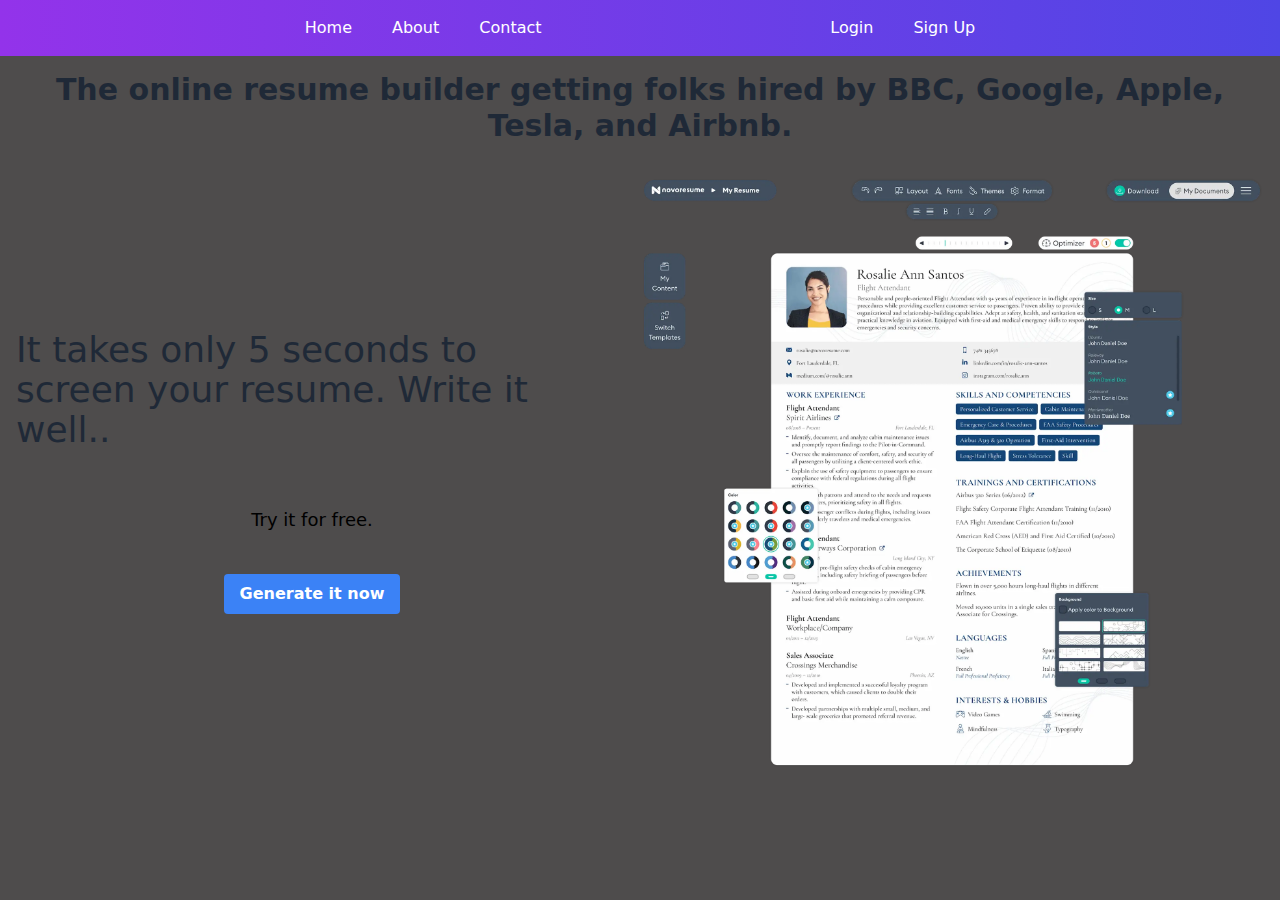
<file: src/index.html>
<!DOCTYPE html>
<html lang="en">

<head>
    <meta charset="UTF-8">
    <meta name="viewport" content="width=device-width, initial-scale=1.0">
    <title>Home Page</title>
    <link rel="stylesheet" href="output.css">
</head>

<body class= "">
    <!-- navbar -->
    <nav
        class="flex justify-evenly items-center bg-gradient-to-r from-purple-600 to-indigo-600 p-4 fixed top-0 left-0 right-0">
        <ul class="flex gap-10">
            <li><a href="index.html" class="text-white hover:text-yellow-300">Home</a></li>
            <li><a href="about.html" class="text-white hover:text-yellow-300">About</a></li>
            <li><a href="contact.html" class="text-white hover:text-yellow-300">Contact</a></li>
        </ul>
        <ul class="flex gap-10">
            <li><a href="../auth/login.html" class="text-white hover:text-yellow-300">Login</a></li>
            <li><a href="../auth/signup.html" class="text-white hover:text-yellow-300">Sign Up</a></li>
        </ul>
    </nav>


    <!-- middle  -->
    <div class="container mx-auto px-4 py-8 mt-10">
        <!-- <h1 class="text-3xl md:text-2xl lg:text-3xl w-[100%] font-semibold text-center  text-gray-800 mb-8">The online
            resume builder getting folks hired by BBC, Google, Apple, Tesla, and Airbnb.</h1> -->
            <h1 class="text-3xl md:text-2xl lg:text-3xl w-[100%] font-semibold text-center text-gray-800 mb-8" id="moving-heading">
                The online resume builder getting folks hired by BBC, Google, Apple, Tesla, and Airbnb.
              </h1>
        <div class="flex flex-col align-middle md:flex-row  justify-center ">
            <div
                class="text-center h-auto w-50% md:text-left md:w-1/2 md:pr-8 flex flex-col gap-10 justify-center items-center ">
                <!-- <h2 class="text-4xl md:text-3xl lg:text-4xl w-[30vw]  text-gray-800 mb-4  ">Build your brand-new resume in as little as 5 minutes.
                    <span class="block text-sm md:text-base lg:text-lg">Try it for free.</span>
                </h2> -->
                <h2 class="text-4xl md:text-3xl lg:text-4xl text-gray-800 mb-4 inline-block animated-text">It takes only 5 seconds to screen your resume. Write it well..</h2>
                <span class="block text-sm md:text-base lg:text-lg">Try it for free.</span>

                <a href="../auth/signup.html"> <button
                        class="bg-blue-500 hover:bg-blue-600 text-white font-bold py-2 px-4 rounded ">Generate it
                        now</button></a>
            </div>
            <div class="md:w-1/2 mt-6 md:mt-0 flex justify-center">
                <img class="w-full h-auto" src="../images/middleImage.webp" alt="Desktop_Image">
            </div>
        </div>
    </div>

    <!-- middle second -->
    <script src="index.js"></script>
</body>

</html>
</file>
<file: src/output.css>
/*
! tailwindcss v3.4.3 | MIT License | https://tailwindcss.com
*/

/*
1. Prevent padding and border from affecting element width. (https://github.com/mozdevs/cssremedy/issues/4)
2. Allow adding a border to an element by just adding a border-width. (https://github.com/tailwindcss/tailwindcss/pull/116)
*/

*,
::before,
::after {
  box-sizing: border-box;
  /* 1 */
  border-width: 0;
  /* 2 */
  border-style: solid;
  /* 2 */
  border-color: #e5e7eb;
  /* 2 */
}

::before,
::after {
  --tw-content: '';
}

body{
  background-color: rgb(78, 76, 76);
  overflow-x: hidden;
}
/*
1. Use a consistent sensible line-height in all browsers.
2. Prevent adjustments of font size after orientation changes in iOS.
3. Use a more readable tab size.
4. Use the user's configured `sans` font-family by default.
5. Use the user's configured `sans` font-feature-settings by default.
6. Use the user's configured `sans` font-variation-settings by default.
7. Disable tap highlights on iOS
*/

html,
:host {
  line-height: 1.5;
  /* 1 */
  -webkit-text-size-adjust: 100%;
  /* 2 */
  -moz-tab-size: 4;
  /* 3 */
  -o-tab-size: 4;
     tab-size: 4;
  /* 3 */
  font-family: ui-sans-serif, system-ui, sans-serif, "Apple Color Emoji", "Segoe UI Emoji", "Segoe UI Symbol", "Noto Color Emoji";
  /* 4 */
  font-feature-settings: normal;
  /* 5 */
  font-variation-settings: normal;
  /* 6 */
  -webkit-tap-highlight-color: transparent;
  /* 7 */
}

/*
1. Remove the margin in all browsers.
2. Inherit line-height from `html` so users can set them as a class directly on the `html` element.
*/

body {
  margin: 0;
  /* 1 */
  line-height: inherit;
  /* 2 */
}

/*
1. Add the correct height in Firefox.
2. Correct the inheritance of border color in Firefox. (https://bugzilla.mozilla.org/show_bug.cgi?id=190655)
3. Ensure horizontal rules are visible by default.
*/
.animated-text {
  animation: bounce 2s infinite;
}

@keyframes bounce {
  0% { transform: translateY(0); }
  50% { transform: translateY(-10px); }
  100% { transform: translateY(0); }
}
@keyframes moveRight {
  0% {
    transform: translateX(0);
  }
  100% {
    transform: translateX(100%);
  }
}
/* You can adjust the animation duration, timing function, etc., as needed */
/* #moving-heading {
  animation: moveRight 10s linear infinite; /* Change duration (10s) as needed */
} */
hr {
  height: 0;
  /* 1 */
  color: inherit;
  /* 2 */
  border-top-width: 1px;
  /* 3 */
}

/*
Add the correct text decoration in Chrome, Edge, and Safari.
*/

abbr:where([title]) {
  -webkit-text-decoration: underline dotted;
          text-decoration: underline dotted;
}

/*
Remove the default font size and weight for headings.
*/

h1,
h2,
h3,
h4,
h5,
h6 {
  font-size: inherit;
  font-weight: inherit;
}

/*
Reset links to optimize for opt-in styling instead of opt-out.
*/

a {
  color: inherit;
  text-decoration: inherit;
}

/*
Add the correct font weight in Edge and Safari.
*/

b,
strong {
  font-weight: bolder;
}

/*
1. Use the user's configured `mono` font-family by default.
2. Use the user's configured `mono` font-feature-settings by default.
3. Use the user's configured `mono` font-variation-settings by default.
4. Correct the odd `em` font sizing in all browsers.
*/

code,
kbd,
samp,
pre {
  font-family: ui-monospace, SFMono-Regular, Menlo, Monaco, Consolas, "Liberation Mono", "Courier New", monospace;
  /* 1 */
  font-feature-settings: normal;
  /* 2 */
  font-variation-settings: normal;
  /* 3 */
  font-size: 1em;
  /* 4 */
}

/*
Add the correct font size in all browsers.
*/

small {
  font-size: 80%;
}

/*
Prevent `sub` and `sup` elements from affecting the line height in all browsers.
*/

sub,
sup {
  font-size: 75%;
  line-height: 0;
  position: relative;
  vertical-align: baseline;
}

sub {
  bottom: -0.25em;
}

sup {
  top: -0.5em;
}

/*
1. Remove text indentation from table contents in Chrome and Safari. (https://bugs.chromium.org/p/chromium/issues/detail?id=999088, https://bugs.webkit.org/show_bug.cgi?id=201297)
2. Correct table border color inheritance in all Chrome and Safari. (https://bugs.chromium.org/p/chromium/issues/detail?id=935729, https://bugs.webkit.org/show_bug.cgi?id=195016)
3. Remove gaps between table borders by default.
*/

table {
  text-indent: 0;
  /* 1 */
  border-color: inherit;
  /* 2 */
  border-collapse: collapse;
  /* 3 */
}

/*
1. Change the font styles in all browsers.
2. Remove the margin in Firefox and Safari.
3. Remove default padding in all browsers.
*/

button,
input,
optgroup,
select,
textarea {
  font-family: inherit;
  /* 1 */
  font-feature-settings: inherit;
  /* 1 */
  font-variation-settings: inherit;
  /* 1 */
  font-size: 100%;
  /* 1 */
  font-weight: inherit;
  /* 1 */
  line-height: inherit;
  /* 1 */
  letter-spacing: inherit;
  /* 1 */
  color: inherit;
  /* 1 */
  margin: 0;
  /* 2 */
  padding: 0;
  /* 3 */
}

/*
Remove the inheritance of text transform in Edge and Firefox.
*/

button,
select {
  text-transform: none;
}

/*
1. Correct the inability to style clickable types in iOS and Safari.
2. Remove default button styles.
*/

button,
input:where([type='button']),
input:where([type='reset']),
input:where([type='submit']) {
  -webkit-appearance: button;
  /* 1 */
  background-color: transparent;
  /* 2 */
  background-image: none;
  /* 2 */
}

/*
Use the modern Firefox focus style for all focusable elements.
*/

:-moz-focusring {
  outline: auto;
}

/*
Remove the additional `:invalid` styles in Firefox. (https://github.com/mozilla/gecko-dev/blob/2f9eacd9d3d995c937b4251a5557d95d494c9be1/layout/style/res/forms.css#L728-L737)
*/

:-moz-ui-invalid {
  box-shadow: none;
}

/*
Add the correct vertical alignment in Chrome and Firefox.
*/

progress {
  vertical-align: baseline;
}

/*
Correct the cursor style of increment and decrement buttons in Safari.
*/

::-webkit-inner-spin-button,
::-webkit-outer-spin-button {
  height: auto;
}

/*
1. Correct the odd appearance in Chrome and Safari.
2. Correct the outline style in Safari.
*/

[type='search'] {
  -webkit-appearance: textfield;
  /* 1 */
  outline-offset: -2px;
  /* 2 */
}

/*
Remove the inner padding in Chrome and Safari on macOS.
*/

::-webkit-search-decoration {
  -webkit-appearance: none;
}

/*
1. Correct the inability to style clickable types in iOS and Safari.
2. Change font properties to `inherit` in Safari.
*/

::-webkit-file-upload-button {
  -webkit-appearance: button;
  /* 1 */
  font: inherit;
  /* 2 */
}

/*
Add the correct display in Chrome and Safari.
*/

summary {
  display: list-item;
}

/*
Removes the default spacing and border for appropriate elements.
*/

blockquote,
dl,
dd,
h1,
h2,
h3,
h4,
h5,
h6,
hr,
figure,
p,
pre {
  margin: 0;
}

fieldset {
  margin: 0;
  padding: 0;
}

legend {
  padding: 0;
}

ol,
ul,
menu {
  list-style: none;
  margin: 0;
  padding: 0;
}

/*
Reset default styling for dialogs.
*/

dialog {
  padding: 0;
}

/*
Prevent resizing textareas horizontally by default.
*/

textarea {
  resize: vertical;
}

/*
1. Reset the default placeholder opacity in Firefox. (https://github.com/tailwindlabs/tailwindcss/issues/3300)
2. Set the default placeholder color to the user's configured gray 400 color.
*/

input::-moz-placeholder, textarea::-moz-placeholder {
  opacity: 1;
  /* 1 */
  color: #9ca3af;
  /* 2 */
}

input::placeholder,
textarea::placeholder {
  opacity: 1;
  /* 1 */
  color: #9ca3af;
  /* 2 */
}

/*
Set the default cursor for buttons.
*/

button,
[role="button"] {
  cursor: pointer;
}

/*
Make sure disabled buttons don't get the pointer cursor.
*/

:disabled {
  cursor: default;
}

/*
1. Make replaced elements `display: block` by default. (https://github.com/mozdevs/cssremedy/issues/14)
2. Add `vertical-align: middle` to align replaced elements more sensibly by default. (https://github.com/jensimmons/cssremedy/issues/14#issuecomment-634934210)
   This can trigger a poorly considered lint error in some tools but is included by design.
*/

img,
svg,
video,
canvas,
audio,
iframe,
embed,
object {
  display: block;
  /* 1 */
  vertical-align: middle;
  /* 2 */
}

/*
Constrain images and videos to the parent width and preserve their intrinsic aspect ratio. (https://github.com/mozdevs/cssremedy/issues/14)
*/

img,
video {
  max-width: 100%;
  height: auto;
}

/* Make elements with the HTML hidden attribute stay hidden by default */

[hidden] {
  display: none;
}

*, ::before, ::after {
  --tw-border-spacing-x: 0;
  --tw-border-spacing-y: 0;
  --tw-translate-x: 0;
  --tw-translate-y: 0;
  --tw-rotate: 0;
  --tw-skew-x: 0;
  --tw-skew-y: 0;
  --tw-scale-x: 1;
  --tw-scale-y: 1;
  --tw-pan-x:  ;
  --tw-pan-y:  ;
  --tw-pinch-zoom:  ;
  --tw-scroll-snap-strictness: proximity;
  --tw-gradient-from-position:  ;
  --tw-gradient-via-position:  ;
  --tw-gradient-to-position:  ;
  --tw-ordinal:  ;
  --tw-slashed-zero:  ;
  --tw-numeric-figure:  ;
  --tw-numeric-spacing:  ;
  --tw-numeric-fraction:  ;
  --tw-ring-inset:  ;
  --tw-ring-offset-width: 0px;
  --tw-ring-offset-color: #fff;
  --tw-ring-color: rgb(59 130 246 / 0.5);
  --tw-ring-offset-shadow: 0 0 #0000;
  --tw-ring-shadow: 0 0 #0000;
  --tw-shadow: 0 0 #0000;
  --tw-shadow-colored: 0 0 #0000;
  --tw-blur:  ;
  --tw-brightness:  ;
  --tw-contrast:  ;
  --tw-grayscale:  ;
  --tw-hue-rotate:  ;
  --tw-invert:  ;
  --tw-saturate:  ;
  --tw-sepia:  ;
  --tw-drop-shadow:  ;
  --tw-backdrop-blur:  ;
  --tw-backdrop-brightness:  ;
  --tw-backdrop-contrast:  ;
  --tw-backdrop-grayscale:  ;
  --tw-backdrop-hue-rotate:  ;
  --tw-backdrop-invert:  ;
  --tw-backdrop-opacity:  ;
  --tw-backdrop-saturate:  ;
  --tw-backdrop-sepia:  ;
  --tw-contain-size:  ;
  --tw-contain-layout:  ;
  --tw-contain-paint:  ;
  --tw-contain-style:  ;
}

::backdrop {
  --tw-border-spacing-x: 0;
  --tw-border-spacing-y: 0;
  --tw-translate-x: 0;
  --tw-translate-y: 0;
  --tw-rotate: 0;
  --tw-skew-x: 0;
  --tw-skew-y: 0;
  --tw-scale-x: 1;
  --tw-scale-y: 1;
  --tw-pan-x:  ;
  --tw-pan-y:  ;
  --tw-pinch-zoom:  ;
  --tw-scroll-snap-strictness: proximity;
  --tw-gradient-from-position:  ;
  --tw-gradient-via-position:  ;
  --tw-gradient-to-position:  ;
  --tw-ordinal:  ;
  --tw-slashed-zero:  ;
  --tw-numeric-figure:  ;
  --tw-numeric-spacing:  ;
  --tw-numeric-fraction:  ;
  --tw-ring-inset:  ;
  --tw-ring-offset-width: 0px;
  --tw-ring-offset-color: #fff;
  --tw-ring-color: rgb(59 130 246 / 0.5);
  --tw-ring-offset-shadow: 0 0 #0000;
  --tw-ring-shadow: 0 0 #0000;
  --tw-shadow: 0 0 #0000;
  --tw-shadow-colored: 0 0 #0000;
  --tw-blur:  ;
  --tw-brightness:  ;
  --tw-contrast:  ;
  --tw-grayscale:  ;
  --tw-hue-rotate:  ;
  --tw-invert:  ;
  --tw-saturate:  ;
  --tw-sepia:  ;
  --tw-drop-shadow:  ;
  --tw-backdrop-blur:  ;
  --tw-backdrop-brightness:  ;
  --tw-backdrop-contrast:  ;
  --tw-backdrop-grayscale:  ;
  --tw-backdrop-hue-rotate:  ;
  --tw-backdrop-invert:  ;
  --tw-backdrop-opacity:  ;
  --tw-backdrop-saturate:  ;
  --tw-backdrop-sepia:  ;
  --tw-contain-size:  ;
  --tw-contain-layout:  ;
  --tw-contain-paint:  ;
  --tw-contain-style:  ;
}

.container {
  width: 100%;
}

@media (min-width: 640px) {
  .container {
    max-width: 640px;
  }
}

@media (min-width: 768px) {
  .container {
    max-width: 768px;
  }
}

@media (min-width: 1024px) {
  .container {
    max-width: 1024px;
  }
}

@media (min-width: 1280px) {
  .container {
    max-width: 1280px;
  }
}

@media (min-width: 1536px) {
  .container {
    max-width: 1536px;
  }
}

.fixed {
  position: fixed;
}

.top-0 {
  top: 0px;
}

.left-0 {
  left: 0px;
}

.right-0 {
  right: 0px;
}

.mx-auto {
  margin-left: auto;
  margin-right: auto;
}

.mb-4 {
  margin-bottom: 1rem;
}

.mb-8 {
  margin-bottom: 2rem;
}

.mt-6 {
  margin-top: 1.5rem;
}

.mt-10 {
  margin-top: 2.5rem;
}

.ml-9 {
  margin-left: 2.25rem;
}

.ml-10 {
  margin-left: 2.5rem;
}

.block {
  display: block;
}

.flex {
  display: flex;
}

.h-\[\] {
  height: ;
}

.h-\[80vh\] {
  height: 80vh;
}

.h-\[100vh\] {
  height: 100vh;
}

.h-\[120vh\] {
  height: 120vh;
}

.h-auto {
  height: auto;
}

.w-\[\] {
  width: ;
}

.w-\[80\] {
  width: 80;
}

.w-\[80vw\] {
  width: 80vw;
}

.w-\[100vw\] {
  width: 100vw;
}

.w-full {
  width: 100%;
}

.w-\[30vw\] {
  width: 30vw;
}

.w-\[50vw\] {
  width: 50vw;
}

.w-\[10\] {
  width: 10;
}

.w-\[10\%\] {
  width: 10%;
}

.w-\[10px\] {
  width: 10px;
}

.w-\[30\%\] {
  width: 30%;
}

.flex-col {
  flex-direction: column;
}

.items-center {
  align-items: center;
}

.justify-center {
  justify-content: center;
}

.justify-between {
  justify-content: space-between;
}

.justify-evenly {
  justify-content: space-evenly;
}

.gap-4 {
  gap: 1rem;
}

.gap-10 {
  gap: 2.5rem;
}

.gap-7 {
  gap: 1.75rem;
}

.gap-8 {
  gap: 2rem;
}

.rounded {
  border-radius: 0.25rem;
}

.bg-slate-600 {
  --tw-bg-opacity: 1;
  background-color: rgb(71 85 105 / var(--tw-bg-opacity));
}

.bg-gray-200 {
  --tw-bg-opacity: 1;
  background-color: rgb(229 231 235 / var(--tw-bg-opacity));
}

.bg-gray-600 {
  --tw-bg-opacity: 1;
  background-color: rgb(75 85 99 / var(--tw-bg-opacity));
}

.bg-blue-500 {
  --tw-bg-opacity: 1;
  background-color: rgb(59 130 246 / var(--tw-bg-opacity));
}

.bg-gradient-to-r {
  background-image: linear-gradient(to right, var(--tw-gradient-stops));
}

.from-purple-600 {
  --tw-gradient-from: #9333ea var(--tw-gradient-from-position);
  --tw-gradient-to: rgb(147 51 234 / 0) var(--tw-gradient-to-position);
  --tw-gradient-stops: var(--tw-gradient-from), var(--tw-gradient-to);
}

.to-indigo-600 {
  --tw-gradient-to: #4f46e5 var(--tw-gradient-to-position);
}

.p-4 {
  padding: 1rem;
}

.px-4 {
  padding-left: 1rem;
  padding-right: 1rem;
}

.py-2 {
  padding-top: 0.5rem;
  padding-bottom: 0.5rem;
}

.py-8 {
  padding-top: 2rem;
  padding-bottom: 2rem;
}

.text-center {
  text-align: center;
}

.text-4xl {
  font-size: 2.25rem;
  line-height: 2.5rem;
}

.text-2xl {
  font-size: 1.5rem;
  line-height: 2rem;
}

.text-3xl {
  font-size: 1.875rem;
  line-height: 2.25rem;
}

.text-sm {
  font-size: 0.875rem;
  line-height: 1.25rem;
}

.font-bold {
  font-weight: 700;
}

.font-semibold {
  font-weight: 600;
}

.text-blue-600 {
  --tw-text-opacity: 1;
  color: rgb(37 99 235 / var(--tw-text-opacity));
}

.text-black {
  --tw-text-opacity: 1;
  color: rgb(0 0 0 / var(--tw-text-opacity));
}

.text-white {
  --tw-text-opacity: 1;
  color: rgb(255 255 255 / var(--tw-text-opacity));
}

.text-gray-800 {
  --tw-text-opacity: 1;
  color: rgb(31 41 55 / var(--tw-text-opacity));
}

.hover\:bg-blue-600:hover {
  --tw-bg-opacity: 1;
  background-color: rgb(37 99 235 / var(--tw-bg-opacity));
}

.hover\:text-blue-800:hover {
  --tw-text-opacity: 1;
  color: rgb(30 64 175 / var(--tw-text-opacity));
}

.hover\:text-yellow-300:hover {
  --tw-text-opacity: 1;
  color: rgb(253 224 71 / var(--tw-text-opacity));
}

@media (min-width: 768px) {
  .md\:mt-0 {
    margin-top: 0px;
  }

  .md\:w-1\/2 {
    width: 50%;
  }

  .md\:flex-row {
    flex-direction: row;
  }

  .md\:pr-8 {
    padding-right: 2rem;
  }

  .md\:text-left {
    text-align: left;
  }

  .md\:text-3xl {
    font-size: 1.875rem;
    line-height: 2.25rem;
  }

  .md\:text-4xl {
    font-size: 2.25rem;
    line-height: 2.5rem;
  }

  .md\:text-base {
    font-size: 1rem;
    line-height: 1.5rem;
  }

  .md\:text-2xl {
    font-size: 1.5rem;
    line-height: 2rem;
  }
}

@media (min-width: 1024px) {
  .lg\:text-4xl {
    font-size: 2.25rem;
    line-height: 2.5rem;
  }

  .lg\:text-5xl {
    font-size: 3rem;
    line-height: 1;
  }

  .lg\:text-lg {
    font-size: 1.125rem;
    line-height: 1.75rem;
  }

  .lg\:text-3xl {
    font-size: 1.875rem;
    line-height: 2.25rem;
  }
}
</file>
